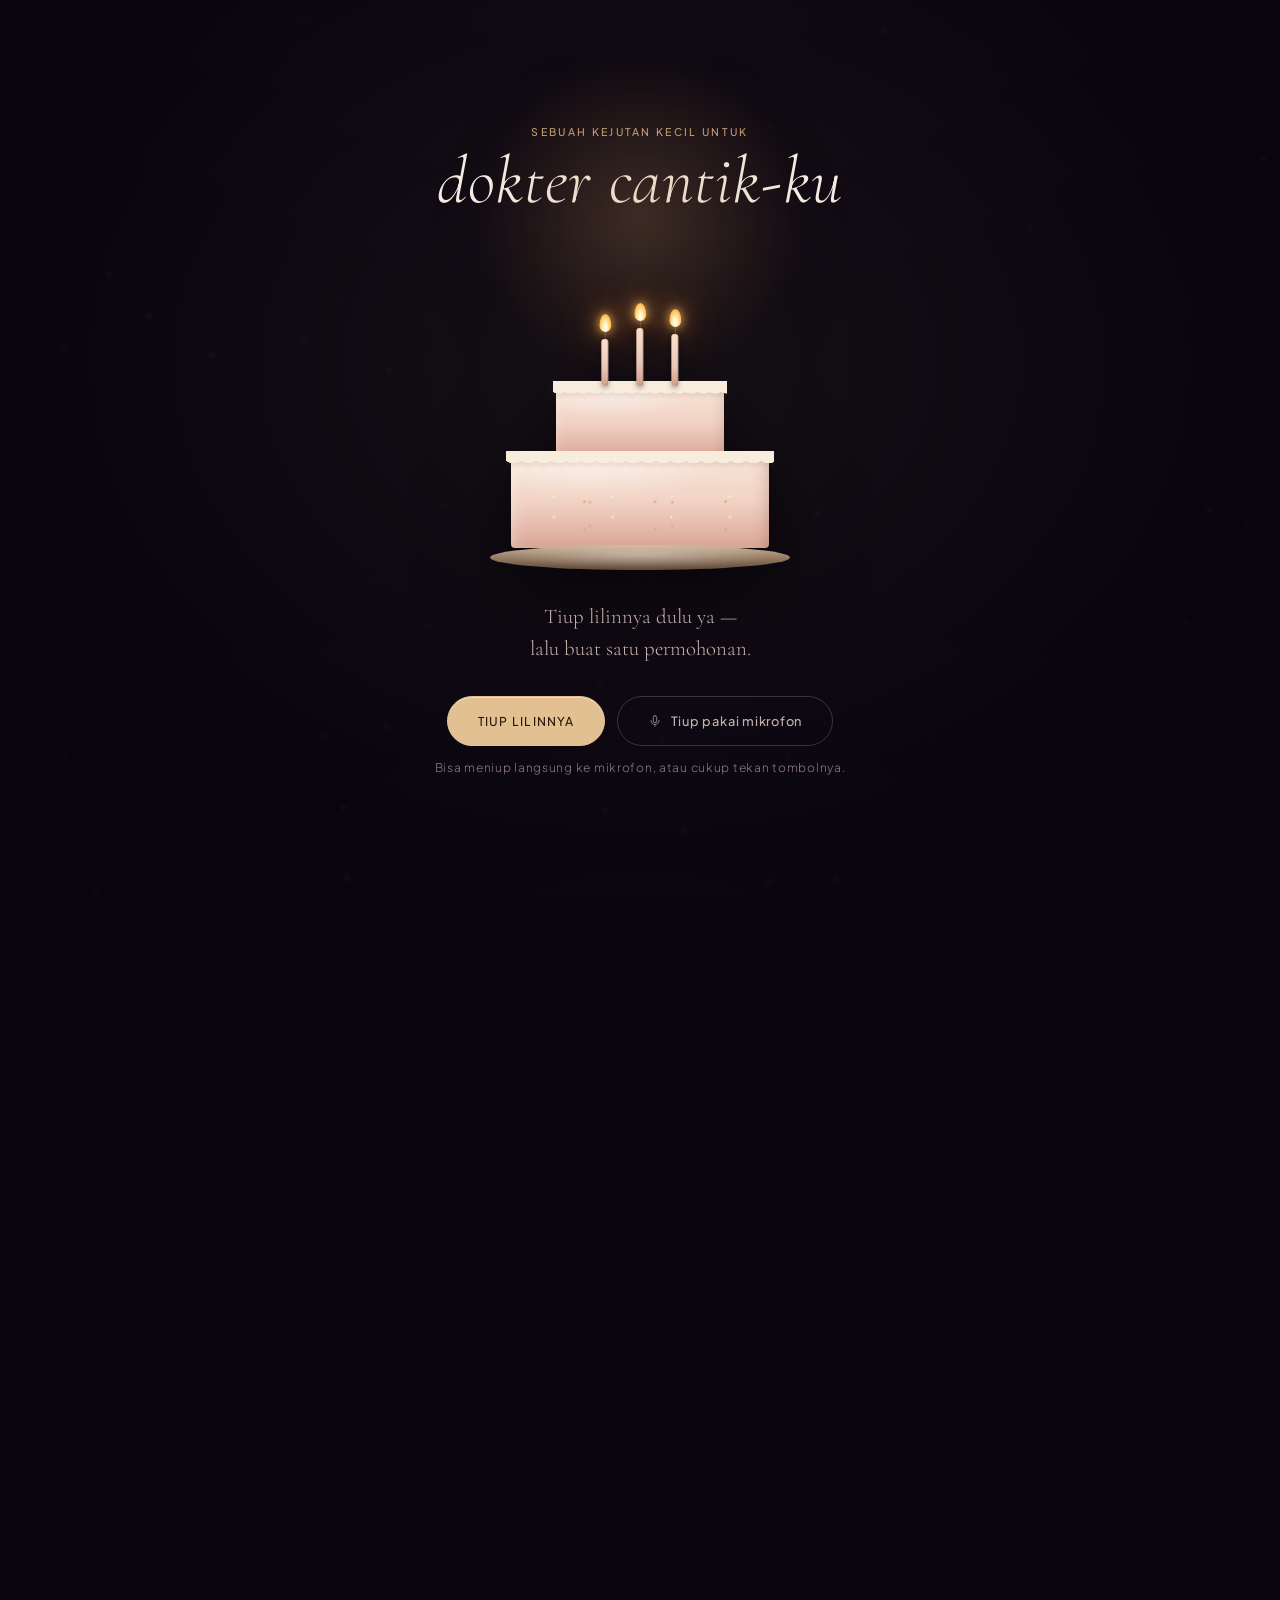
<file: index.html>
<!DOCTYPE html>
<html lang="id">
<head>
  <meta charset="UTF-8" />
  <meta name="viewport" content="width=device-width, initial-scale=1.0" />
  <title>Selamat Ulang Tahun, Sayang</title>
  <meta name="description" content="Sebuah kejutan kecil untuk dokter cantik-ku. Buka pelan-pelan ya." />
  <meta name="theme-color" content="#0a0710" />

  <!-- Preview saat link dibagikan (WhatsApp dll).
       Kalau preview tidak muncul, ganti dua path gambar di bawah
       menjadi URL lengkap, contoh: https://domainmu.com/assets/img/share.jpg -->
  <meta property="og:type" content="website" />
  <meta property="og:url" content="https://formarisa26.vercel.app/" />
  <meta property="og:title" content="Selamat Ulang Tahun, Sayang" />
  <meta property="og:description" content="Sebuah kejutan kecil untuk dokter cantik-ku. Buka pelan-pelan ya." />
  <meta property="og:image" content="https://formarisa26.vercel.app/assets/img/share.jpg" />
  <meta property="og:image:secure_url" content="https://formarisa26.vercel.app/assets/img/share.jpg" />
  <meta property="og:image:type" content="image/jpeg" />
  <meta property="og:image:width" content="1200" />
  <meta property="og:image:height" content="630" />
  <meta property="og:image:alt" content="Kue ulang tahun dengan lilin di bawah langit malam berbintang, untuk dokter cantik-ku" />
  <meta name="twitter:card" content="summary_large_image" />
  <meta name="twitter:image" content="https://formarisa26.vercel.app/assets/img/share.jpg" />

  <link rel="icon" href="data:image/svg+xml,%3Csvg xmlns='http://www.w3.org/2000/svg' viewBox='0 0 32 32'%3E%3Cpath d='M16 27S4 19.6 4 11.8C4 7.5 7.4 4 11.6 4c2.6 0 4.4 1.4 4.4 1.4S17.8 4 20.4 4C24.6 4 28 7.5 28 11.8 28 19.6 16 27 16 27z' fill='%23d8b078'/%3E%3C/svg%3E" />

  <link rel="preconnect" href="https://fonts.googleapis.com" />
  <link rel="preconnect" href="https://fonts.gstatic.com" crossorigin />
  <link href="https://fonts.googleapis.com/css2?family=Cormorant+Garamond:ital,wght@0,300;0,400;0,500;0,600;1,300;1,400;1,500&family=Plus+Jakarta+Sans:wght@200;300;400;500;600&display=swap" rel="stylesheet" />

  <link rel="stylesheet" href="assets/css/style.css" />
</head>
<body class="is-locked">

  <canvas id="sky" aria-hidden="true"></canvas>
  <div class="progress" id="progress" aria-hidden="true"></div>

  <!-- ================= INTRO: TIUP LILIN ================= -->
  <section class="intro" id="intro" aria-label="Pembuka">
    <div class="intro__inner">
      <p class="eyebrow intro__eyebrow" id="introEyebrow">Sebuah kejutan kecil untuk</p>
      <h1 class="intro__name" id="introName">dokter cantik-ku</h1>

      <div class="cake" id="cake" aria-hidden="true">
        <div class="cake__halo"></div>
        <div class="cake__candles">
          <span class="candle candle--a"><i class="flame"></i></span>
          <span class="candle candle--b"><i class="flame"></i></span>
          <span class="candle candle--c"><i class="flame"></i></span>
        </div>
        <div class="cake__tier cake__tier--top"></div>
        <div class="cake__tier cake__tier--bottom"></div>
        <div class="cake__plate"></div>
      </div>

      <p class="intro__hint" id="introHint" aria-live="polite">
        Tiup lilinnya dulu ya — lalu buat satu permohonan.
      </p>

      <div class="intro__actions" id="introActions">
        <button type="button" class="btn btn--gold" id="btnBlow">Tiup lilinnya</button>
        <button type="button" class="btn btn--ghost" id="btnMic">
          <svg class="btn__icon" width="14" height="14" viewBox="0 0 24 24" fill="none" stroke="currentColor" stroke-width="1.6" stroke-linecap="round" stroke-linejoin="round" aria-hidden="true">
            <path d="M12 3a3 3 0 0 0-3 3v6a3 3 0 0 0 6 0V6a3 3 0 0 0-3-3Z" />
            <path d="M5 11a7 7 0 0 0 14 0" />
            <path d="M12 18v3" />
          </svg>
          Tiup pakai mikrofon
        </button>
      </div>

      <p class="intro__note" id="micNote" aria-live="polite"></p>
    </div>
  </section>

  <!-- ================= HALAMAN UTAMA ================= -->
  <main class="site" id="site" aria-hidden="true">

    <section class="hero" id="hero">
      <div class="wrap hero__wrap">
        <p class="eyebrow reveal hero__eyebrow">
          <span id="heroEyebrow">Selamat ulang tahun,</span>
        </p>
        <h1 class="hero__title">
          <span class="reveal" style="--d:.05s" id="heroTo">dokter cantik-ku</span>
          <span class="hero__title-sub reveal" style="--d:.14s"><em>Selamat Ulang Tahun</em></span>
        </h1>
        <div class="hero__rule reveal" style="--d:.2s" aria-hidden="true">
          <span></span><i>✦</i><span></span>
        </div>
        <p class="hero__sub reveal" style="--d:.24s" id="heroSub"></p>
        <p class="hero__date reveal" style="--d:.32s" id="heroDate"></p>
      </div>

      <a class="scroll-cue" href="#cerita" aria-label="Gulir ke bagian cerita">
        <span class="scroll-cue__text" id="scrollCue">gulir pelan-pelan</span>
        <span class="scroll-cue__line" aria-hidden="true"></span>
      </a>
    </section>

    <section class="section" id="cerita">
      <div class="wrap">
        <header class="sec-head reveal">
          <p class="eyebrow" id="storyEyebrow">Untukmu, pelan-pelan</p>
          <h2 class="sec-title" id="storyTitle">Beberapa hal yang<br /><em>ingin aku sampaikan</em></h2>
        </header>

        <div class="chapters" id="storyList"></div>
      </div>
    </section>

    <section class="section quote-section">
      <div class="wrap">
        <blockquote class="quote reveal">
          <span class="quote__mark" aria-hidden="true">“</span>
          <p id="quoteText"></p>
          <footer id="quoteBy"></footer>
        </blockquote>
      </div>
    </section>

    <section class="section gift" id="hadiah">
      <div class="wrap gift__wrap">
        <p class="eyebrow reveal">Satu kejutan lagi</p>
        <h2 class="sec-title reveal" style="--d:.06s">
          Ada hadiah<br /><em>di balik segel ini</em>
        </h2>

        <button type="button" class="seal reveal" id="giftBtn" style="--d:.14s">
          <span class="seal__inner">
            <span class="seal__label">Buka</span>
            <span class="seal__hint">hadiah kecil</span>
          </span>
        </button>
      </div>
    </section>

    <footer class="footer">
      <div class="wrap">
        <p class="footer__closing" id="closing">Selamat ulang tahun, sayang.</p>
        <p class="footer__note">
          <span id="footerNote">Dibuat dengan sepenuh hati, untuk satu orang.</span>
        </p>
        <p class="footer__sign">
          <span aria-hidden="true">♥</span>
          <span id="footerFrom">Iqbal</span>
        </p>
      </div>
    </footer>
  </main>

  <!-- ================= MODAL SURAT ================= -->
  <div class="modal" id="modal" role="dialog" aria-modal="true" aria-labelledby="letterTitle" hidden>
    <div class="modal__backdrop" data-close></div>
    <div class="letter" role="document">
      <button type="button" class="letter__close" id="letterClose" aria-label="Tutup surat">×</button>
      <p class="eyebrow letter__eyebrow">Surat kecil</p>
      <h2 class="letter__title" id="letterTitle"></h2>
      <div class="letter__body" id="letterBody"></div>
      <div class="letter__cta" id="letterCta" hidden></div>
      <p class="letter__sign" id="letterSign"></p>
    </div>
  </div>

  <!-- ================= MUSIK ================= -->
  <button type="button" class="music" id="musicBtn" aria-pressed="false" aria-label="Putar musik">
    <span class="music__bars" aria-hidden="true"><i></i><i></i><i></i><i></i></span>
    <span class="music__tip" id="musicTip">Musik</span>
  </button>
  <audio id="audio" loop preload="auto" playsinline></audio>

  <noscript>
    <style>
      .intro { display: none !important; }
      .site { opacity: 1 !important; pointer-events: auto !important; }
      body { overflow: auto !important; }
      .reveal { opacity: 1 !important; transform: none !important; }
    </style>
  </noscript>

  <script src="assets/js/config.js"></script>
  <script src="assets/js/app.js"></script>
</body>
</html>
</file>
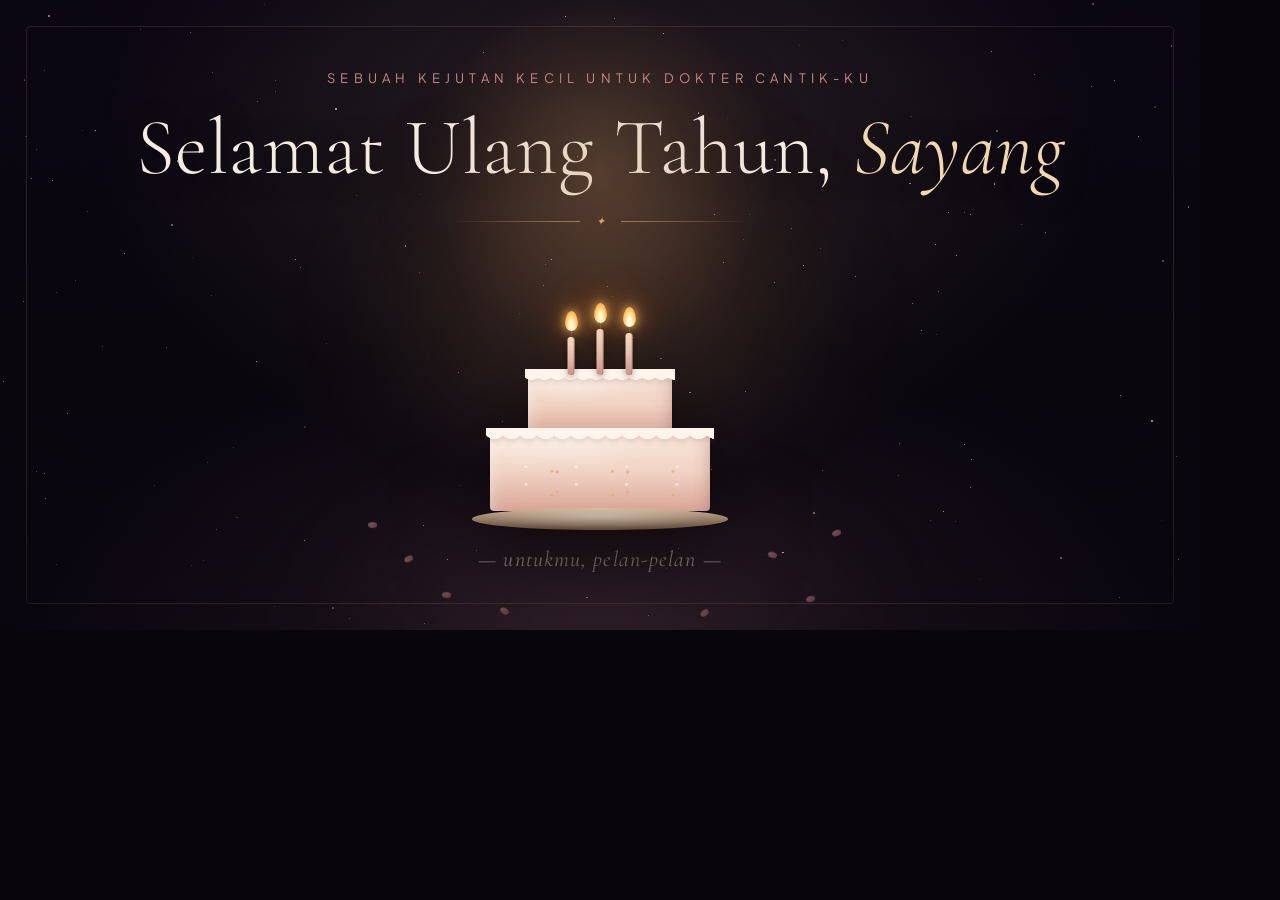
<file: assets/img/share-card.html>
<!DOCTYPE html>
<html lang="id">
<head>
<meta charset="UTF-8" />
<title>Kartu share 1200×630</title>
<link rel="preconnect" href="https://fonts.googleapis.com" />
<link rel="preconnect" href="https://fonts.gstatic.com" crossorigin />
<link href="https://fonts.googleapis.com/css2?family=Cormorant+Garamond:ital,wght@0,300;0,400;1,300;1,400&family=Plus+Jakarta+Sans:wght@300;400;600&display=swap" rel="stylesheet" />
<style>
  :root {
    --ink: #08050d;
    --cream: #f6ece2;
    --rose: #e7a3a0;
    --gold: #d8b078;
    --gold-2: #f1d9ad;
    --serif: "Cormorant Garamond", Georgia, serif;
    --sans: "Plus Jakarta Sans", -apple-system, "Segoe UI", sans-serif;
  }
  * { box-sizing: border-box; }
  html, body { margin: 0; padding: 0; }
  body {
    width: 1200px;
    height: 630px;
    overflow: hidden;
    background: var(--ink);
    font-family: var(--sans);
    -webkit-font-smoothing: antialiased;
  }

  .card {
    position: relative;
    width: 1200px;
    height: 630px;
    overflow: hidden;
    background:
      radial-gradient(760px 520px at 50% 22%, rgba(216, 176, 120, .14), transparent 66%),
      radial-gradient(900px 600px at 50% 118%, rgba(160, 96, 112, .20), transparent 68%),
      linear-gradient(180deg, #0b0613 0%, #08050d 55%, #0a0610 100%);
  }

  .glow {
    position: absolute;
    border-radius: 50%;
    filter: blur(60px);
    pointer-events: none;
  }
  .glow--gold {
    left: 50%;
    top: 300px;
    width: 620px;
    height: 420px;
    transform: translate(-50%, -50%);
    background: radial-gradient(closest-side, rgba(255, 186, 116, .22), rgba(255, 150, 90, .06) 58%, transparent 76%);
  }
  .glow--rose {
    left: 50%;
    bottom: -220px;
    width: 820px;
    height: 420px;
    transform: translateX(-50%);
    background: radial-gradient(closest-side, rgba(231, 163, 160, .16), transparent 72%);
  }

  .stars { position: absolute; inset: 0; }
  .star {
    position: absolute;
    border-radius: 50%;
    background: #fff6e8;
  }

  .frame {
    position: absolute;
    inset: 26px;
    border: 1px solid rgba(216, 176, 120, .16);
    border-radius: 4px;
  }

  .vignette {
    position: absolute;
    inset: 0;
    background: radial-gradient(120% 90% at 50% 45%, transparent 42%, rgba(4, 2, 8, .55) 100%);
    pointer-events: none;
  }

  .content {
    position: relative;
    z-index: 3;
    height: 100%;
    display: flex;
    flex-direction: column;
    align-items: center;
    padding-top: 70px;
  }

  .eyebrow {
    margin: 0 0 22px;
    font-family: var(--sans);
    font-weight: 400;
    font-size: 13px;
    letter-spacing: .40em;
    text-transform: uppercase;
    color: rgba(231, 163, 160, .82);
  }

  h1 {
    margin: 0;
    font-family: var(--serif);
    font-weight: 300;
    font-size: 80px;
    line-height: 1;
    letter-spacing: .005em;
    color: var(--cream);
    text-shadow: 0 2px 30px rgba(0, 0, 0, .35);
  }
  h1 em {
    font-style: italic;
    font-weight: 300;
    color: var(--gold-2);
  }

  .rule {
    display: flex;
    align-items: center;
    gap: 16px;
    width: 300px;
    margin: 26px 0 30px;
    color: var(--gold);
    font-size: 11px;
  }
  .rule span {
    flex: 1;
    height: 1px;
    background: linear-gradient(90deg, transparent, rgba(216, 176, 120, .65));
  }
  .rule span:last-child {
    background: linear-gradient(90deg, rgba(216, 176, 120, .65), transparent);
  }

  /* ---------- kue ---------- */
  .cake {
    position: relative;
    width: 256px;
    height: 272px;
    filter: drop-shadow(0 26px 42px rgba(0, 0, 0, .6));
  }
  .cake__halo {
    position: absolute;
    left: 50%;
    bottom: 42%;
    width: 190%;
    aspect-ratio: 1;
    transform: translateX(-50%);
    background: radial-gradient(closest-side, rgba(255, 186, 116, .20), rgba(255, 150, 90, .05) 52%, transparent 72%);
    filter: blur(5px);
  }
  .cake__candles {
    position: absolute;
    left: 50%;
    bottom: 57%;
    height: 17%;
    transform: translateX(-50%);
    display: flex;
    align-items: flex-end;
    gap: 22px;
    z-index: 4;
  }
  .candle {
    position: relative;
    width: 7px;
    height: 100%;
    border-radius: 3px;
    background: linear-gradient(180deg, #f7e4d8, #e3b7a8 60%, #c89383);
    box-shadow: inset -1px 0 0 rgba(120, 66, 60, .35), 0 2px 6px rgba(0, 0, 0, .3);
  }
  .candle--a { height: 82%; }
  .candle--b { height: 100%; }
  .candle--c { height: 90%; }
  .candle::before {
    content: "";
    position: absolute;
    left: 50%;
    bottom: 100%;
    width: 1px;
    height: 6px;
    transform: translateX(-50%);
    background: #4b3a35;
  }
  .flame {
    position: absolute;
    left: 50%;
    bottom: calc(100% + 6px);
    width: 13px;
    height: 20px;
    transform: translateX(-50%);
    transform-origin: 50% 100%;
    border-radius: 50% 50% 48% 48% / 62% 62% 38% 38%;
    background: radial-gradient(ellipse at 50% 72%, #fff9e2 0 18%, #ffe08a 42%, #ffab4a 72%, rgba(255, 122, 40, .55) 100%);
    box-shadow:
      0 0 8px 1px rgba(255, 196, 110, .65),
      0 0 20px 5px rgba(255, 160, 70, .28),
      0 0 42px 12px rgba(255, 140, 60, .14);
    z-index: 5;
  }
  .cake__tier {
    position: absolute;
    border-radius: 5px 5px 4px 4px;
    background:
      radial-gradient(120% 90% at 30% 8%, rgba(255, 255, 255, .5), transparent 46%),
      linear-gradient(180deg, #f8e6d9 0%, #f1d3c4 52%, #d9a696 100%);
    box-shadow:
      inset -10px 0 18px -12px rgba(122, 64, 60, .45),
      inset 10px 0 18px -12px rgba(255, 255, 255, .55),
      0 10px 20px -14px rgba(0, 0, 0, .6);
  }
  .cake__tier::after {
    content: "";
    position: absolute;
    left: -2%;
    right: -2%;
    top: -1px;
    height: 26%;
    background:
      radial-gradient(circle at 50% 0, #fdf4eb 0 46%, transparent 48%) 0 0 / 17px 100% repeat-x;
    filter: drop-shadow(0 3px 2px rgba(120, 62, 58, .14));
  }
  .cake__tier--bottom {
    left: 7%;
    bottom: 7%;
    width: 86%;
    height: 30%;
  }
  .cake__tier--top {
    left: 22%;
    bottom: 35%;
    width: 56%;
    height: 24%;
  }
  .cake__tier--top::after {
    height: 34%;
    background:
      radial-gradient(circle at 50% 0, #fdf4eb 0 46%, transparent 48%) 0 0 / 13px 100% repeat-x;
  }
  .cake__tier--bottom::before {
    content: "";
    position: absolute;
    inset: 34% 12% 12%;
    background:
      radial-gradient(circle, #e7a3a0 0 1.4px, transparent 1.6px) 6% 20% / 42% 46%,
      radial-gradient(circle, #d8b078 0 1.4px, transparent 1.6px) 62% 12% / 36% 54%,
      radial-gradient(circle, #fdf4eb 0 1.2px, transparent 1.4px) 30% 70% / 30% 40%;
    opacity: .8;
    border-radius: 3px;
  }
  .cake__plate {
    position: absolute;
    left: 0;
    bottom: 0;
    width: 100%;
    height: 8%;
    border-radius: 50%;
    background:
      radial-gradient(ellipse at 50% 40%, rgba(255, 255, 255, .32), transparent 62%),
      linear-gradient(180deg, #cfb59a, #8d735c 60%, #5d4a3a);
    box-shadow: 0 18px 30px -14px rgba(0, 0, 0, .8);
  }

  .petal {
    position: absolute;
    width: 9px;
    height: 5.5px;
    border-radius: 60% 40% 55% 45%;
    background: linear-gradient(135deg, #e7a3a0, #b06a72);
    opacity: .5;
    filter: blur(.2px);
  }

  .tagline {
    margin: 16px 0 0;
    font-family: var(--serif);
    font-style: italic;
    font-size: 22px;
    letter-spacing: .05em;
    color: rgba(246, 236, 226, .48);
  }

  .grain {
    position: absolute;
    inset: 0;
    opacity: .05;
    mix-blend-mode: overlay;
    background-image: url("data:image/svg+xml,%3Csvg xmlns='http://www.w3.org/2000/svg' width='200' height='200'%3E%3Cfilter id='n'%3E%3CfeTurbulence type='fractalNoise' baseFrequency='.85' numOctaves='3'/%3E%3C/filter%3E%3Crect width='200' height='200' filter='url(%23n)'/%3E%3C/svg%3E");
  }
</style>
</head>
<body>
  <div class="card">
    <div class="glow glow--gold"></div>
    <div class="glow glow--rose"></div>
    <div class="stars" id="stars"></div>
    <div class="frame"></div>

    <div class="content">
      <p class="eyebrow">Sebuah kejutan kecil untuk dokter cantik-ku</p>
      <h1>Selamat Ulang Tahun, <em>Sayang</em></h1>
      <div class="rule"><span></span><i>✦</i><span></span></div>

      <div class="cake">
        <div class="cake__halo"></div>
        <div class="cake__candles">
          <span class="candle candle--a"><i class="flame"></i></span>
          <span class="candle candle--b"><i class="flame"></i></span>
          <span class="candle candle--c"><i class="flame"></i></span>
        </div>
        <div class="cake__tier cake__tier--top"></div>
        <div class="cake__tier cake__tier--bottom"></div>
        <div class="cake__plate"></div>
      </div>

      <p class="tagline">— untukmu, pelan-pelan —</p>
    </div>

    <div class="vignette"></div>
    <div class="grain"></div>
  </div>

<script>
  // bintang deterministik supaya hasil render selalu sama
  let seed = 20261124;
  const rnd = () => {
    seed = (seed * 1664525 + 1013904223) % 4294967296;
    return seed / 4294967296;
  };
  const sky = document.getElementById('stars');
  const frag = document.createDocumentFragment();
  for (let i = 0; i < 150; i++) {
    const s = document.createElement('span');
    s.className = 'star';
    const size = rnd() < 0.85 ? 1 : 1.8;
    s.style.cssText = `left:${(rnd() * 100).toFixed(2)}%;top:${(rnd() * 100).toFixed(2)}%;` +
      `width:${size}px;height:${size}px;opacity:${(0.18 + rnd() * 0.65).toFixed(2)};` +
      (rnd() < 0.25 ? 'background:#f1d9ad;box-shadow:0 0 6px rgba(241,217,173,.7);' : '');
    frag.appendChild(s);
  }
  // kelopak rose di sekitar kue
  const positions = [
    [404, 556, -18], [442, 592, 12], [768, 552, 24], [806, 596, -8],
    [500, 608, 40], [700, 610, -30], [368, 522, 8], [832, 530, -12]
  ];
  positions.forEach(([x, y, rot]) => {
    const p = document.createElement('span');
    p.className = 'petal';
    p.style.cssText = `left:${x}px;top:${y}px;transform:rotate(${rot}deg)`;
    frag.appendChild(p);
  });
  sky.appendChild(frag);
</script>
</body>
</html>
</file>
<file: assets/css/style.css>
/* ============================================================
   Selamat Ulang Tahun — romantic elegant theme
   ============================================================ */

*, *::before, *::after { box-sizing: border-box; }
[hidden] { display: none !important; }

:root {
  --ink: #08050d;
  --ink-2: #0f0817;
  --plum: #1c0f26;
  --cream: #f6ece2;
  --cream-dim: #c3b2ae;
  --cream-mute: #8f7f80;
  --rose: #e7a3a0;
  --rose-soft: #f4cdc3;
  --gold: #d8b078;
  --gold-2: #f1d9ad;
  --line: rgba(246, 236, 226, .12);
  --serif: "Cormorant Garamond", "Times New Roman", Georgia, serif;
  --sans: "Plus Jakarta Sans", -apple-system, BlinkMacSystemFont, "Segoe UI", sans-serif;
  --ease: cubic-bezier(.22, .61, .36, 1);
  --ease-soft: cubic-bezier(.4, 0, .2, 1);
}

html {
  -webkit-text-size-adjust: 100%;
  scroll-behavior: smooth;
}

body {
  margin: 0;
  min-height: 100%;
  background:
    radial-gradient(1100px 700px at 50% -12%, rgba(216, 176, 120, .09), transparent 62%),
    radial-gradient(1000px 800px at 50% 114%, rgba(160, 96, 112, .10), transparent 64%),
    #09060f;
  background-attachment: fixed;
  color: var(--cream);
  font-family: var(--sans);
  font-weight: 300;
  -webkit-font-smoothing: antialiased;
  -moz-osx-font-smoothing: grayscale;
  overflow-x: hidden;
}

body.is-locked { overflow: hidden; height: 100svh; }
body.modal-open { overflow: hidden; }

::selection { background: rgba(216, 176, 120, .28); color: #fff; }

img { max-width: 100%; display: block; }

button { font: inherit; color: inherit; }

a { color: inherit; }

:focus-visible {
  outline: 1px solid var(--gold);
  outline-offset: 3px;
  border-radius: 2px;
}

[tabindex="-1"]:focus { outline: none; }

/* ---------- latar ---------- */
#sky {
  position: fixed;
  inset: 0;
  width: 100%;
  height: 100%;
  z-index: 0;
  pointer-events: none;
}

.progress {
  position: fixed;
  top: 0;
  left: 0;
  height: 2px;
  width: 0;
  z-index: 70;
  background: linear-gradient(90deg, rgba(216, 176, 120, .25), rgba(216, 176, 120, .9));
  transition: width .12s linear;
}

/* ---------- utilitas ---------- */
.wrap {
  width: min(1120px, 100% - clamp(2.5rem, 9vw, 8rem));
  margin-inline: auto;
}

.eyebrow {
  margin: 0;
  font-size: .66rem;
  font-weight: 500;
  letter-spacing: .22em;
  text-transform: uppercase;
  color: #c2a075;
}

.section {
  position: relative;
  padding: clamp(4.5rem, 12vh, 9rem) 0;
}

.reveal {
  opacity: 0;
  transform: translateY(26px);
  transition: opacity 1.1s var(--ease-soft), transform 1.1s var(--ease-soft);
  transition-delay: var(--d, 0s);
  will-change: opacity, transform;
}
.reveal.is-in { opacity: 1; transform: none; }

/* ---------- tombol ---------- */
.btn {
  position: relative;
  display: inline-flex;
  align-items: center;
  justify-content: center;
  gap: .55rem;
  padding: 1rem 1.85rem;
  border-radius: 999px;
  border: 1px solid transparent;
  font-size: .76rem;
  font-weight: 500;
  letter-spacing: .1em;
  text-transform: uppercase;
  cursor: pointer;
  background: none;
  transition: transform .35s var(--ease), background-color .35s var(--ease),
              border-color .35s var(--ease), color .35s var(--ease);
  -webkit-tap-highlight-color: transparent;
}

.btn__icon { flex: none; opacity: .75; }

.btn--gold {
  color: #2a1a09;
  background: #e2c091;
  border-color: #e2c091;
  box-shadow: inset 0 1px 0 rgba(255, 255, 255, .4);
}
.btn--gold:hover {
  transform: translateY(-1px);
  background: #ecd0a8;
  border-color: #ecd0a8;
}

.btn--ghost {
  color: var(--cream-dim);
  border-color: rgba(246, 236, 226, .2);
  letter-spacing: .06em;
  text-transform: none;
  font-size: .8rem;
}
.btn--ghost:hover {
  color: var(--cream);
  border-color: rgba(246, 236, 226, .4);
  background: rgba(246, 236, 226, .04);
}

.btn:disabled { opacity: .55; cursor: default; transform: none; }

/* ============================================================
   INTRO
   ============================================================ */
.intro {
  position: fixed;
  inset: 0;
  z-index: 60;
  display: grid;
  place-items: center;
  padding: clamp(1.5rem, 4vh, 3rem) 1.25rem;
  overflow-y: auto;
  background:
    radial-gradient(900px 700px at 50% 40%, rgba(216, 176, 120, .07), transparent 70%),
    rgba(9, 6, 15, .8);
  -webkit-backdrop-filter: blur(2px);
  backdrop-filter: blur(2px);
  transition: opacity 1.2s var(--ease-soft), visibility 1.2s;
}

.intro__inner {
  width: min(620px, 100%);
  text-align: center;
  padding-block: 1rem;
}

.intro__eyebrow {
  opacity: 0;
  animation: fadeDown 1.2s var(--ease-soft) .25s forwards;
}

.intro__name {
  margin: .5rem 0 0;
  font-family: var(--serif);
  font-weight: 300;
  font-style: italic;
  font-size: clamp(2.4rem, 7.5vh, 4.2rem);
  line-height: 1.05;
  letter-spacing: .01em;
  color: var(--cream);
  text-wrap: balance;
  overflow-wrap: anywhere;
  opacity: 0;
  animation: fadeDown 1.4s var(--ease-soft) .42s forwards;
}

/* ---------- kue ---------- */
.cake {
  position: relative;
  width: clamp(196px, 34vh, 300px);
  aspect-ratio: 1 / 1.06;
  margin: clamp(1.4rem, 4vh, 2.4rem) auto clamp(1.2rem, 3.4vh, 2rem);
  opacity: 0;
  animation: cakeIn 1.6s var(--ease-soft) .6s forwards;
  filter: drop-shadow(0 26px 42px rgba(0, 0, 0, .55));
}

.cake__halo {
  position: absolute;
  left: 50%;
  bottom: 40%;
  width: 150%;
  aspect-ratio: 1;
  transform: translateX(-50%);
  background: radial-gradient(closest-side, rgba(255, 186, 116, .18), rgba(255, 150, 90, .05) 52%, transparent 72%);
  filter: blur(4px);
  transition: opacity 1.4s ease .3s;
}

.cake__candles {
  position: absolute;
  left: 50%;
  bottom: 58%;
  height: 18%;
  transform: translateX(-50%);
  display: flex;
  align-items: flex-end;
  gap: clamp(18px, 2.2vw, 30px);
  z-index: 4;
}

.candle {
  position: relative;
  width: 7px;
  height: 100%;
  border-radius: 3px;
  background: linear-gradient(180deg, #f9e9d9, #e9c6b5 62%, #cf9c8b);
  box-shadow: inset -1px 0 0 rgba(120, 66, 60, .3), 0 2px 5px rgba(0, 0, 0, .35);
}
.candle--a { height: 82%; }
.candle--b { height: 100%; }
.candle--c { height: 90%; }

.candle::before {
  content: "";
  position: absolute;
  left: 50%;
  bottom: 100%;
  width: 1px;
  height: clamp(4px, 2.2vh, 7px);
  transform: translateX(-50%);
  background: #4b3a35;
}

.flame {
  position: absolute;
  left: 50%;
  bottom: calc(100% + clamp(4px, 2.2vh, 7px));
  width: 12px;
  height: 18px;
  transform: translateX(-50%);
  transform-origin: 50% 100%;
  border-radius: 50% 50% 48% 48% / 62% 62% 38% 38%;
  background: radial-gradient(ellipse at 50% 72%, #fff9e2 0 18%, #ffe08a 42%, #ffab4a 72%, rgba(255, 122, 40, .55) 100%);
  box-shadow:
    0 0 8px 1px rgba(255, 196, 110, .65),
    0 0 20px 5px rgba(255, 160, 70, .28),
    0 0 40px 10px rgba(255, 140, 60, .12);
  animation: flicker 1.5s ease-in-out infinite;
  transition: opacity .45s ease, transform .55s var(--ease), box-shadow .6s ease;
  z-index: 5;
}
.candle--a .flame { animation-delay: -.3s; }
.candle--b .flame { animation-delay: -.75s; }
.candle--c .flame { animation-delay: -1.1s; }

.candle::after {
  content: "";
  position: absolute;
  left: 50%;
  bottom: calc(100% + clamp(6px, 3vh, 10px));
  width: 8px;
  height: 8px;
  border-radius: 50%;
  background: rgba(220, 214, 210, .55);
  filter: blur(4px);
  opacity: 0;
  transform: translateX(-50%);
  pointer-events: none;
}

.cake.is-blown .flame { opacity: 0; transform: translateX(-50%) scale(.15) translateY(-14px); box-shadow: none; }
.cake.is-blown .cake__halo { opacity: 0; }
.cake.is-blown .candle::after { animation: smoke 2.6s ease-out forwards; }
.cake.is-blown .candle--a::after { animation-delay: .05s; }
.cake.is-blown .candle--b::after { animation-delay: .18s; }
.cake.is-blown .candle--c::after { animation-delay: .3s; }

/* tier */
.cake__tier {
  position: absolute;
  border-radius: 5px 5px 4px 4px;
  background:
    radial-gradient(120% 90% at 30% 8%, rgba(255, 255, 255, .5), transparent 46%),
    linear-gradient(180deg, #f8e6d9 0%, #f1d3c4 52%, #d9a696 100%);
  box-shadow:
    inset -10px 0 18px -12px rgba(122, 64, 60, .45),
    inset 10px 0 18px -12px rgba(255, 255, 255, .55),
    0 10px 20px -14px rgba(0, 0, 0, .6);
}

.cake__tier::after {
  content: "";
  position: absolute;
  left: -2%;
  right: -2%;
  top: -1px;
  height: 26%;
  background:
    radial-gradient(circle at 50% 0, #f8ecdc 0 46%, transparent 48%) 0 0 / 15px 100% repeat-x;
  filter: drop-shadow(0 3px 2px rgba(120, 62, 58, .12));
}

.cake__tier--bottom {
  left: 7%;
  bottom: 7%;
  width: 86%;
  height: 30%;
}

.cake__tier--top {
  left: 22%;
  bottom: 35%;
  width: 56%;
  height: 24%;
  box-shadow:
    inset -8px 0 16px -12px rgba(122, 64, 60, .4),
    inset 8px 0 16px -12px rgba(255, 255, 255, .5),
    0 14px 18px -14px rgba(74, 38, 36, .55);
}

.cake__tier--top::after {
  height: 34%;
  background:
    radial-gradient(circle at 50% 0, #f8ecdc 0 46%, transparent 48%) 0 0 / 12px 100% repeat-x;
}

/* sprinkles */
.cake__tier--bottom::before {
  content: "";
  position: absolute;
  inset: 34% 12% 12%;
  background:
    radial-gradient(circle, #e7a3a0 0 1.4px, transparent 1.6px) 6% 20% / 42% 46%,
    radial-gradient(circle, #d8b078 0 1.4px, transparent 1.6px) 62% 12% / 36% 54%,
    radial-gradient(circle, #f8ecdc 0 1.2px, transparent 1.4px) 30% 70% / 30% 40%;
  opacity: .8;
  border-radius: 3px;
}

.cake__plate {
  position: absolute;
  left: 0;
  bottom: 0;
  width: 100%;
  height: 8%;
  border-radius: 50%;
  background:
    radial-gradient(ellipse at 50% 40%, rgba(255, 255, 255, .32), transparent 62%),
    linear-gradient(180deg, #cfb59a, #8d735c 60%, #5d4a3a);
  box-shadow: 0 18px 30px -14px rgba(0, 0, 0, .8);
}

/* intro teks & aksi */
.intro__hint {
  margin: 0 auto;
  max-width: 34ch;
  font-family: var(--serif);
  font-size: clamp(1.05rem, 2.4vw, 1.3rem);
  line-height: 1.55;
  color: var(--cream-dim);
  text-wrap: balance;
  opacity: 0;
  animation: fadeUp 1.2s var(--ease-soft) .9s forwards;
}

.intro__actions {
  display: flex;
  flex-wrap: wrap;
  gap: .75rem;
  justify-content: center;
  margin-top: clamp(1.3rem, 3.4vh, 2rem);
  opacity: 0;
  animation: fadeUp 1.2s var(--ease-soft) 1.05s forwards;
  transition: opacity .6s ease;
}

.intro__note {
  min-height: 1.2em;
  margin: .9rem 0 0;
  font-size: .75rem;
  letter-spacing: .06em;
  color: var(--cream-mute);
  transition: opacity .4s ease;
}

.intro.is-blown .intro__actions { opacity: 0; pointer-events: none; }
.intro.is-done { opacity: 0; visibility: hidden; }

body.is-revealed .site { opacity: 1; pointer-events: auto; }

/* ============================================================
   HALAMAN UTAMA
   ============================================================ */
.site {
  position: relative;
  z-index: 2;
  opacity: 0;
  pointer-events: none;
  transition: opacity 1.6s var(--ease-soft);
}

/* ---------- hero ---------- */
.hero {
  position: relative;
  min-height: 100svh;
  display: grid;
  place-items: center;
  padding: clamp(5rem, 14vh, 9rem) 0 clamp(6rem, 14vh, 9rem);
  text-align: center;
}

.hero__wrap {
  display: flex;
  flex-direction: column;
  align-items: center;
}

.hero__eyebrow {
  font-size: .66rem;
  margin-bottom: clamp(1.1rem, 3vh, 1.8rem);
}

.hero__title {
  margin: 0;
  font-family: var(--serif);
  font-weight: 300;
  line-height: .98;
  letter-spacing: -.01em;
}

.hero__title > #heroTo {
  display: block;
  font-size: clamp(2.6rem, 8.4vw, 5.4rem);
  font-style: italic;
  color: var(--cream);
}

.hero__title-sub {
  display: block;
  margin-top: .04em;
  font-size: clamp(2.4rem, 9.6vw, 7.6rem);
  line-height: .94;
}

.hero__title-sub em {
  font-style: italic;
  color: var(--gold-2);
}

.hero__rule {
  display: flex;
  align-items: center;
  gap: clamp(.8rem, 2.4vw, 1.4rem);
  width: min(360px, 78%);
  margin: clamp(1.6rem, 4.4vh, 2.4rem) 0 clamp(1.3rem, 3.4vh, 2rem);
  color: var(--gold);
}

.hero__rule span {
  flex: 1;
  height: 1px;
  background: linear-gradient(90deg, transparent, rgba(216, 176, 120, .55));
}
.hero__rule span:last-child { background: linear-gradient(270deg, transparent, rgba(216, 176, 120, .55)); }
.hero__rule i { font-style: normal; font-size: .7rem; opacity: .9; }

.hero__sub {
  margin: 0 auto;
  max-width: 46ch;
  font-size: clamp(.95rem, 1.55vw, 1.06rem);
  font-weight: 300;
  line-height: 1.85;
  color: var(--cream-dim);
}

.hero__date {
  margin: clamp(1.5rem, 4vh, 2.2rem) 0 0;
  font-size: .7rem;
  letter-spacing: .34em;
  text-transform: uppercase;
  color: var(--cream-mute);
}

.scroll-cue {
  position: absolute;
  left: 50%;
  bottom: clamp(1.6rem, 4vh, 2.6rem);
  transform: translateX(-50%);
  display: flex;
  flex-direction: column;
  align-items: center;
  gap: .8rem;
  text-decoration: none;
  font-size: .62rem;
  letter-spacing: .3em;
  text-transform: uppercase;
  color: var(--cream-mute);
  transition: color .4s ease;
}
.scroll-cue:hover { color: var(--gold); }

.scroll-cue__line {
  width: 1px;
  height: 54px;
  background: linear-gradient(180deg, rgba(216, 176, 120, .8), transparent);
  overflow: hidden;
  position: relative;
}
.scroll-cue__line::after {
  content: "";
  position: absolute;
  inset: 0;
  background: linear-gradient(180deg, transparent, var(--gold-2));
  animation: scrollLine 2.4s var(--ease-soft) infinite;
}

/* ---------- judul section ---------- */
.sec-head { margin-bottom: clamp(2.6rem, 7vh, 4.4rem); }

.sec-title {
  margin: .9rem 0 0;
  font-family: var(--serif);
  font-weight: 300;
  font-size: clamp(2rem, 4.6vw, 3.5rem);
  line-height: 1.1;
  letter-spacing: -.005em;
  white-space: pre-line;
}
.sec-title em {
  font-style: italic;
  color: var(--gold-2);
}

/* ---------- cerita ---------- */
.chapters { max-width: 960px; margin-inline: auto; }

.chapter {
  display: grid;
  grid-template-columns: 92px minmax(0, 1fr);
  gap: clamp(1rem, 3vw, 2.4rem);
  padding: clamp(1.9rem, 4.6vh, 3rem) 0;
  border-top: 1px solid var(--line);
}
.chapter:first-child { border-top: 0; padding-top: 0; }

.chapter__num {
  padding-top: .3rem;
  font-family: var(--serif);
  font-size: 1rem;
  letter-spacing: .28em;
  color: var(--gold);
  opacity: .85;
}

.chapter__kicker {
  margin: 0 0 .55rem;
  font-size: .62rem;
  letter-spacing: .28em;
  text-transform: uppercase;
  color: var(--cream-mute);
}

.chapter__title {
  margin: 0 0 .9rem;
  font-family: var(--serif);
  font-weight: 400;
  font-size: clamp(1.7rem, 3.1vw, 2.5rem);
  line-height: 1.15;
  color: var(--cream);
}

.chapter__text {
  margin: 0;
  max-width: 58ch;
  font-size: clamp(.96rem, 1.3vw, 1.04rem);
  line-height: 1.9;
  color: var(--cream-dim);
}

/* ---------- kutipan ---------- */
.quote-section {
  padding-block: clamp(3.4rem, 10vh, 7rem);
}

.quote {
  position: relative;
  margin: 0 auto;
  max-width: 780px;
  padding: clamp(2rem, 6vw, 3.4rem) clamp(1.5rem, 5vw, 3.6rem);
  text-align: center;
  border-top: 1px solid var(--line);
  border-bottom: 1px solid var(--line);
}

.quote__mark {
  display: block;
  font-family: var(--serif);
  font-size: clamp(3rem, 7vw, 4.6rem);
  line-height: .7;
  color: var(--gold);
  opacity: .5;
  margin-bottom: .4rem;
}

.quote p {
  margin: 0;
  font-family: var(--serif);
  font-style: italic;
  font-weight: 300;
  font-size: clamp(1.32rem, 2.9vw, 1.95rem);
  line-height: 1.55;
  color: var(--cream);
  text-wrap: balance;
}

.quote footer {
  margin-top: 1.4rem;
  font-size: .68rem;
  letter-spacing: .26em;
  text-transform: uppercase;
  color: var(--cream-mute);
}

/* ---------- hadiah ---------- */
.gift { text-align: center; }

.gift__wrap {
  display: flex;
  flex-direction: column;
  align-items: center;
}

.gift .sec-title { margin-bottom: clamp(2.4rem, 6vh, 3.4rem); }

.seal {
  position: relative;
  width: clamp(150px, 24vw, 184px);
  aspect-ratio: 1;
  border-radius: 50%;
  border: 0;
  padding: 0;
  cursor: pointer;
  background:
    linear-gradient(155deg, #d8b98c 0%, #ccab7c 48%, #b98f5d 100%);
  color: #3a2711;
  box-shadow:
    0 18px 32px -26px rgba(0, 0, 0, .85),
    inset 0 0 0 1px rgba(255, 244, 222, .28),
    inset 0 -6px 12px rgba(96, 62, 24, .22);
  transition: transform .5s var(--ease), box-shadow .5s var(--ease);
  -webkit-tap-highlight-color: transparent;
}

.seal::before {
  content: "";
  position: absolute;
  inset: 8%;
  border-radius: 50%;
  border: 1px solid rgba(92, 62, 24, .34);
  box-shadow: inset 0 0 0 3px rgba(255, 244, 222, .12);
  transition: transform 1.2s var(--ease);
}
.seal::after {
  content: "";
  position: absolute;
  inset: 0;
  border-radius: 50%;
  background: linear-gradient(165deg, rgba(255, 247, 230, .22), transparent 46%);
  pointer-events: none;
}

.seal:hover,
.seal:focus-visible {
  transform: translateY(-2px) scale(1.015);
  box-shadow:
    0 22px 36px -26px rgba(0, 0, 0, .9),
    inset 0 0 0 1px rgba(255, 244, 222, .32),
    inset 0 -6px 12px rgba(96, 62, 24, .22);
}
.seal:active { transform: translateY(0) scale(.99); }

.seal__inner {
  position: relative;
  z-index: 2;
  display: flex;
  flex-direction: column;
  align-items: center;
  gap: .35rem;
}

.seal__label {
  font-family: var(--serif);
  font-size: clamp(1.5rem, 3vw, 1.85rem);
  letter-spacing: .14em;
  text-transform: uppercase;
}

.seal__hint {
  font-size: .56rem;
  letter-spacing: .26em;
  text-transform: uppercase;
  opacity: .7;
}

/* ---------- footer ---------- */
.footer {
  padding: clamp(3.5rem, 9vh, 5.5rem) 0 clamp(2.4rem, 6vh, 3.6rem);
  text-align: center;
  border-top: 1px solid var(--line);
}

.footer__closing {
  margin: 0;
  font-family: var(--serif);
  font-style: italic;
  font-size: clamp(1.4rem, 3vw, 2rem);
  color: var(--gold-2);
}

.footer__note {
  margin: 1rem 0 0;
  font-size: .78rem;
  line-height: 1.8;
  color: var(--cream-mute);
}

.footer__sign {
  display: inline-flex;
  align-items: center;
  gap: .55rem;
  margin: 1.9rem 0 0;
  font-size: .68rem;
  letter-spacing: .3em;
  text-transform: uppercase;
  color: var(--cream-dim);
}
.footer__sign span:first-child { color: var(--rose); }

/* ============================================================
   MODAL SURAT
   ============================================================ */
.modal {
  position: fixed;
  inset: 0;
  z-index: 80;
  display: grid;
  place-items: center;
  padding: clamp(1rem, 4vh, 2.5rem) clamp(.9rem, 4vw, 2rem);
  opacity: 0;
  transition: opacity .5s var(--ease-soft);
}
.modal.is-open { opacity: 1; }

.modal__backdrop {
  position: absolute;
  inset: 0;
  background: rgba(5, 3, 8, .74);
  -webkit-backdrop-filter: blur(10px) saturate(.9);
  backdrop-filter: blur(10px) saturate(.9);
}

.letter {
  position: relative;
  z-index: 2;
  width: min(600px, 100%);
  max-height: min(86svh, 780px);
  overflow-y: auto;
  overscroll-behavior: contain;
  padding: clamp(2rem, 6vw, 3.4rem) clamp(1.5rem, 5.5vw, 3.2rem);
  border-radius: 3px;
  color: #2c2320;
  background:
    radial-gradient(120% 80% at 50% 0%, #fdf6ec, #f6ebdc 55%, #efe0cd 100%);
  box-shadow:
    0 40px 90px -30px rgba(0, 0, 0, .8),
    0 0 0 1px rgba(120, 84, 50, .14),
    inset 0 0 60px rgba(180, 140, 100, .16);
  transform: translateY(26px) scale(.97) rotate(-.35deg);
  opacity: 0;
  transition: transform .7s var(--ease), opacity .6s var(--ease-soft);
  scrollbar-width: thin;
  scrollbar-color: rgba(120, 84, 50, .4) transparent;
}
.modal.is-open .letter { transform: translateY(0) scale(1) rotate(-.35deg); opacity: 1; }

.letter::-webkit-scrollbar { width: 6px; }
.letter::-webkit-scrollbar-thumb { background: rgba(120, 84, 50, .35); border-radius: 99px; }

.letter::before {
  content: "";
  position: absolute;
  inset: 12px;
  border: 1px solid rgba(140, 100, 60, .18);
  pointer-events: none;
}

.letter__close {
  position: absolute;
  top: 10px;
  right: 12px;
  z-index: 3;
  width: 38px;
  height: 38px;
  display: grid;
  place-items: center;
  border: 0;
  border-radius: 50%;
  background: transparent;
  color: rgba(70, 46, 28, .55);
  font-size: 1.5rem;
  line-height: 1;
  cursor: pointer;
  transition: background-color .3s ease, color .3s ease;
}
.letter__close:hover { background: rgba(120, 84, 50, .1); color: #3a2a1c; }

.letter__eyebrow {
  color: #a8804b;
  margin-bottom: .8rem;
}

.letter__title {
  margin: 0 0 1.4rem;
  font-family: var(--serif);
  font-weight: 500;
  font-size: clamp(1.5rem, 3.4vw, 2rem);
  line-height: 1.25;
  color: #33251a;
}

.letter__body p {
  margin: 0 0 1.05em;
  font-family: var(--serif);
  font-size: clamp(1.02rem, 1.6vw, 1.12rem);
  line-height: 1.85;
  color: #443528;
  text-align: justify;
  hyphens: auto;
}
.letter__body p:last-child { margin-bottom: 0; }

.letter__cta { margin-top: 1.6rem; text-align: center; }
.letter__btn { text-decoration: none; }
.letter__outro {
  margin: 1.1rem 0 0;
  font-family: var(--serif);
  font-style: italic;
  font-size: 1.05rem;
  line-height: 1.6;
  color: #5a4431;
}

.letter__sign {
  margin: 1.8rem 0 0;
  font-family: var(--serif);
  font-style: italic;
  font-size: 1.1rem;
  line-height: 1.6;
  color: #5a4431;
}

/* ============================================================
   MUSIK
   ============================================================ */
.music {
  position: fixed;
  right: clamp(.9rem, 2.4vw, 1.8rem);
  bottom: clamp(.9rem, 2.4vw, 1.8rem);
  z-index: 50;
  width: 52px;
  height: 52px;
  display: grid;
  place-items: center;
  border-radius: 50%;
  border: 1px solid rgba(246, 236, 226, .14);
  background: #120c1a;
  cursor: pointer;
  color: var(--gold-2);
  transition: border-color .35s ease, background-color .35s ease, transform .35s var(--ease), opacity .35s ease;
}
.music:hover { border-color: rgba(216, 176, 120, .5); background: #171021; transform: translateY(-1px); }

/* Tombol musik baru muncul setelah lilin ditiup. */
body.is-locked .music { opacity: 0; visibility: hidden; pointer-events: none; }

.music__bars {
  display: flex;
  align-items: flex-end;
  gap: 2.5px;
  height: 16px;
}
.music__bars i {
  display: block;
  width: 2px;
  height: 5px;
  border-radius: 2px;
  background: currentColor;
  opacity: .65;
  transition: opacity .4s ease;
}

.music.is-playing .music__bars i { animation: eq .9s ease-in-out infinite; opacity: 1; }
.music.is-playing .music__bars i:nth-child(2) { animation-delay: -.35s; }
.music.is-playing .music__bars i:nth-child(3) { animation-delay: -.6s; }
.music.is-playing .music__bars i:nth-child(4) { animation-delay: -.15s; }

.music__tip {
  position: absolute;
  right: calc(100% + 10px);
  top: 50%;
  transform: translateY(-50%) translateX(4px);
  padding: .42rem .7rem;
  border-radius: 999px;
  background: rgba(15, 8, 23, .9);
  border: 1px solid rgba(246, 236, 226, .12);
  font-size: .62rem;
  letter-spacing: .14em;
  text-transform: uppercase;
  color: var(--cream-dim);
  white-space: nowrap;
  opacity: 0;
  pointer-events: none;
  transition: opacity .3s ease, transform .3s var(--ease);
}
.music:hover .music__tip { opacity: 1; transform: translateY(-50%) translateX(0); }

/* ============================================================
   ANIMASI
   ============================================================ */
@keyframes fadeUp {
  from { opacity: 0; transform: translateY(14px); }
  to { opacity: 1; transform: none; }
}
@keyframes fadeDown {
  from { opacity: 0; transform: translateY(-12px); }
  to { opacity: 1; transform: none; }
}
@keyframes cakeIn {
  from { opacity: 0; transform: translateY(18px) scale(.96); }
  to { opacity: 1; transform: none; }
}
@keyframes flicker {
  0%, 100% { transform: translateX(-50%) scale(1) rotate(-1deg); }
  22% { transform: translateX(-52%) scale(1.06, .94) rotate(2deg); }
  44% { transform: translateX(-48%) scale(.96, 1.05) rotate(-2deg); }
  68% { transform: translateX(-51%) scale(1.04, .97) rotate(1deg); }
}
@keyframes smoke {
  0% { opacity: .75; transform: translateX(-50%) translateY(0) scale(.7); }
  55% { opacity: .35; transform: translateX(-64%) translateY(-26px) scale(1.5); }
  100% { opacity: 0; transform: translateX(-40%) translateY(-54px) scale(2.2); }
}
@keyframes scrollLine {
  0% { transform: translateY(-100%); }
  60%, 100% { transform: translateY(100%); }
}
@keyframes eq {
  0%, 100% { height: 5px; }
  50% { height: 15px; }
}

/* ============================================================
   RESPONSIF
   ============================================================ */
@media (max-width: 760px) {
  .chapter {
    grid-template-columns: 1fr;
    gap: .6rem;
    padding-block: 2rem;
  }
  .chapter__num { padding-top: 0; font-size: .86rem; }
  .chapter__text { max-width: none; }
  .hero__title-sub { font-size: clamp(2.5rem, 13vw, 4.4rem); }
  .quote p { text-wrap: pretty; }
  .letter__body p { text-align: left; }
}

@media (max-width: 460px) {
  .cake { margin-bottom: 1.1rem; }
  .intro__actions { flex-direction: column; width: 100%; }
  .intro__actions .btn { width: 100%; }
  .hero__eyebrow { letter-spacing: .24em; font-size: .6rem; }
  .music { width: 46px; height: 46px; }
}

@media (max-height: 680px) {
  .cake { width: clamp(150px, 26vh, 210px); margin-block: .8rem 1rem; }
  .intro__name { font-size: clamp(1.9rem, 6vh, 2.8rem); }
  .intro__hint { font-size: .98rem; }
  .intro__actions { margin-top: 1rem; }
}

/* hormati preferensi pengguna */
@media (prefers-reduced-motion: reduce) {
  html { scroll-behavior: auto; }
  *, *::before, *::after {
    animation-duration: .001ms !important;
    animation-iteration-count: 1 !important;
    transition-duration: .001ms !important;
  }
  .reveal { opacity: 1; transform: none; }
  .site { opacity: 1; pointer-events: auto; }
}
</file>
